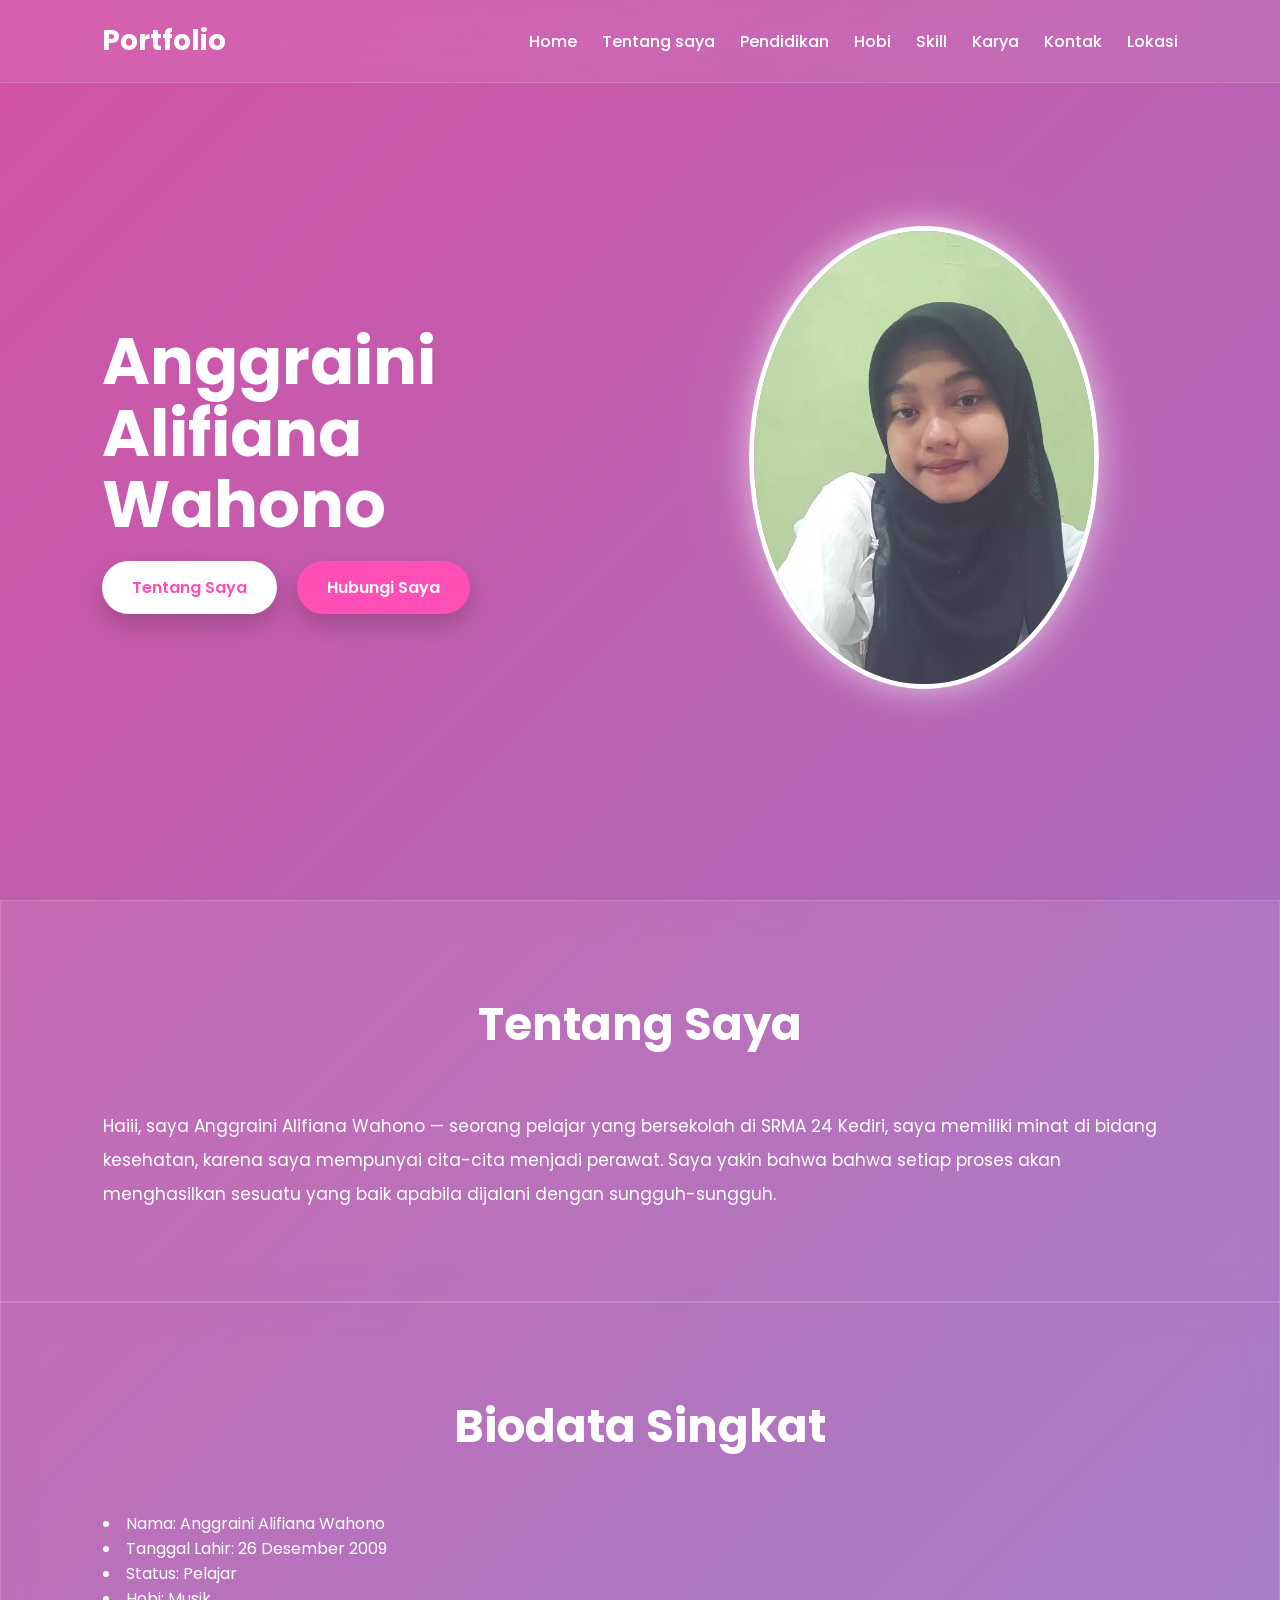
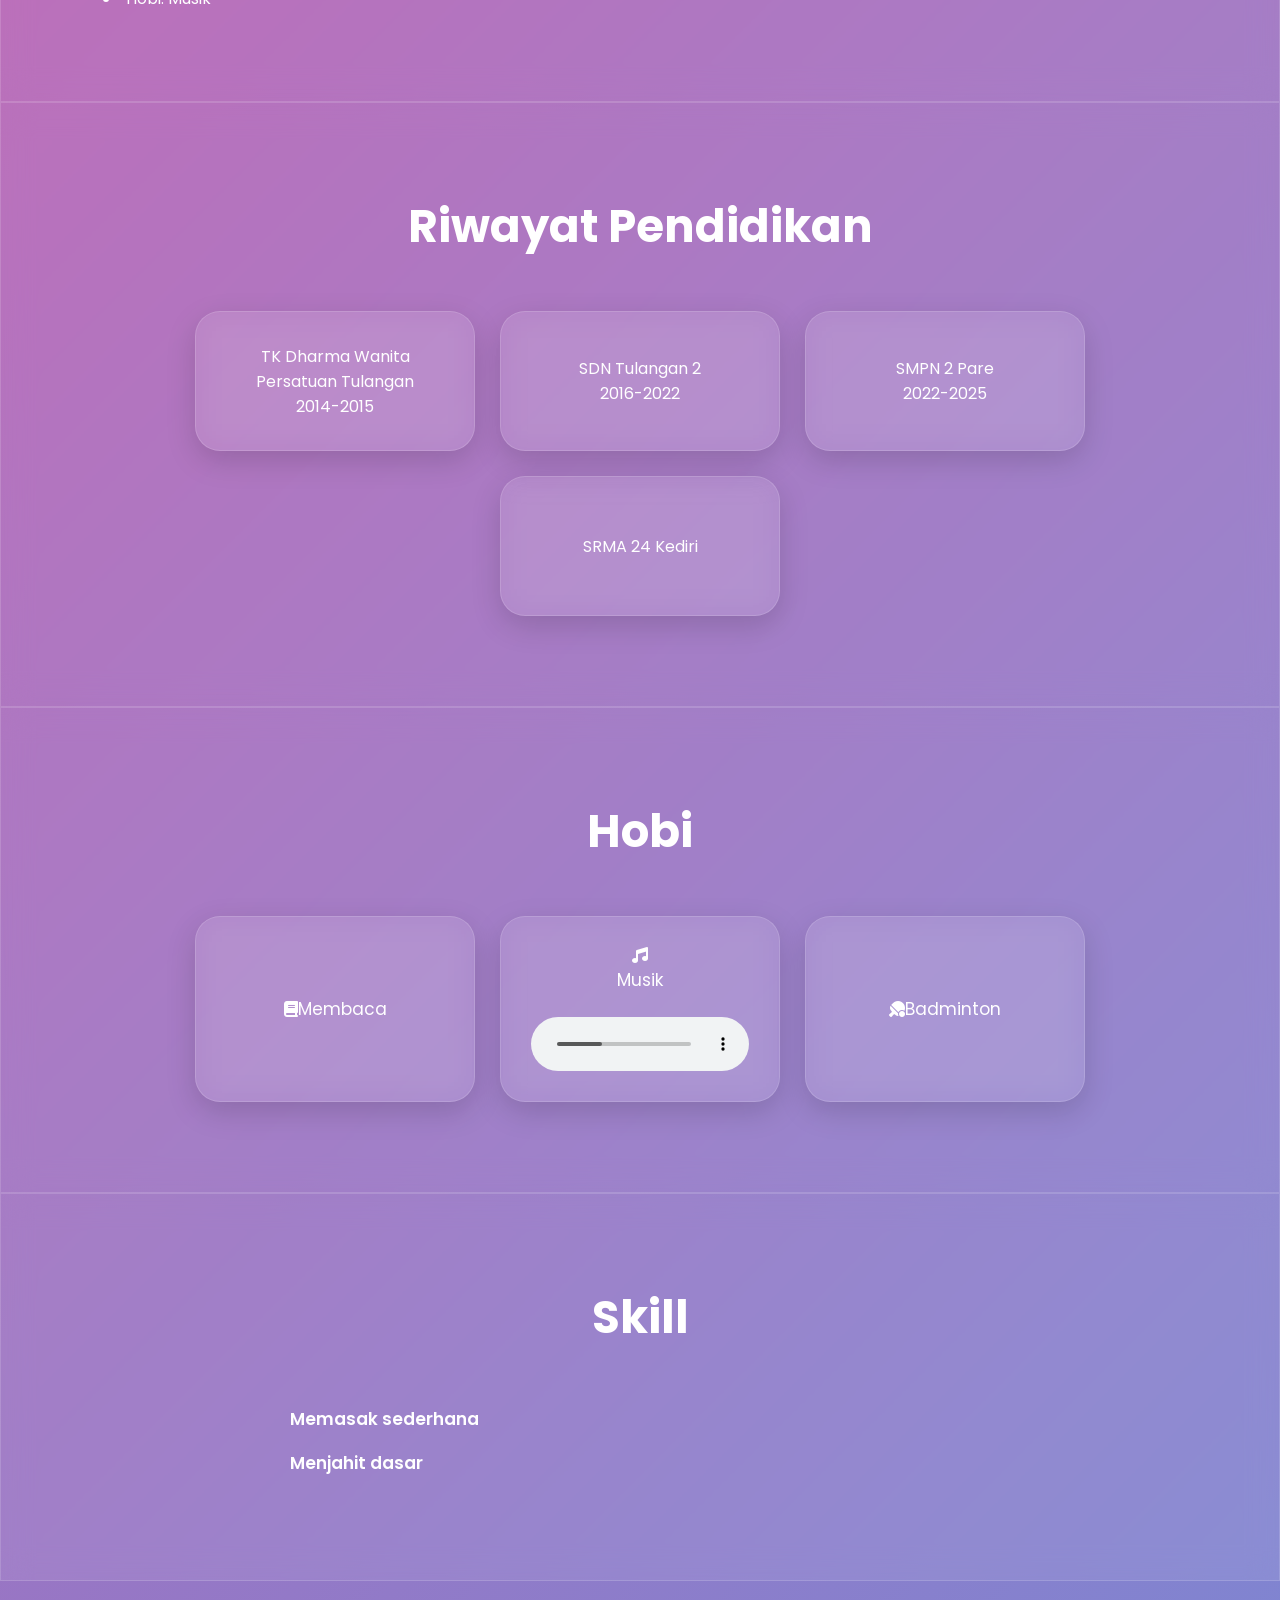
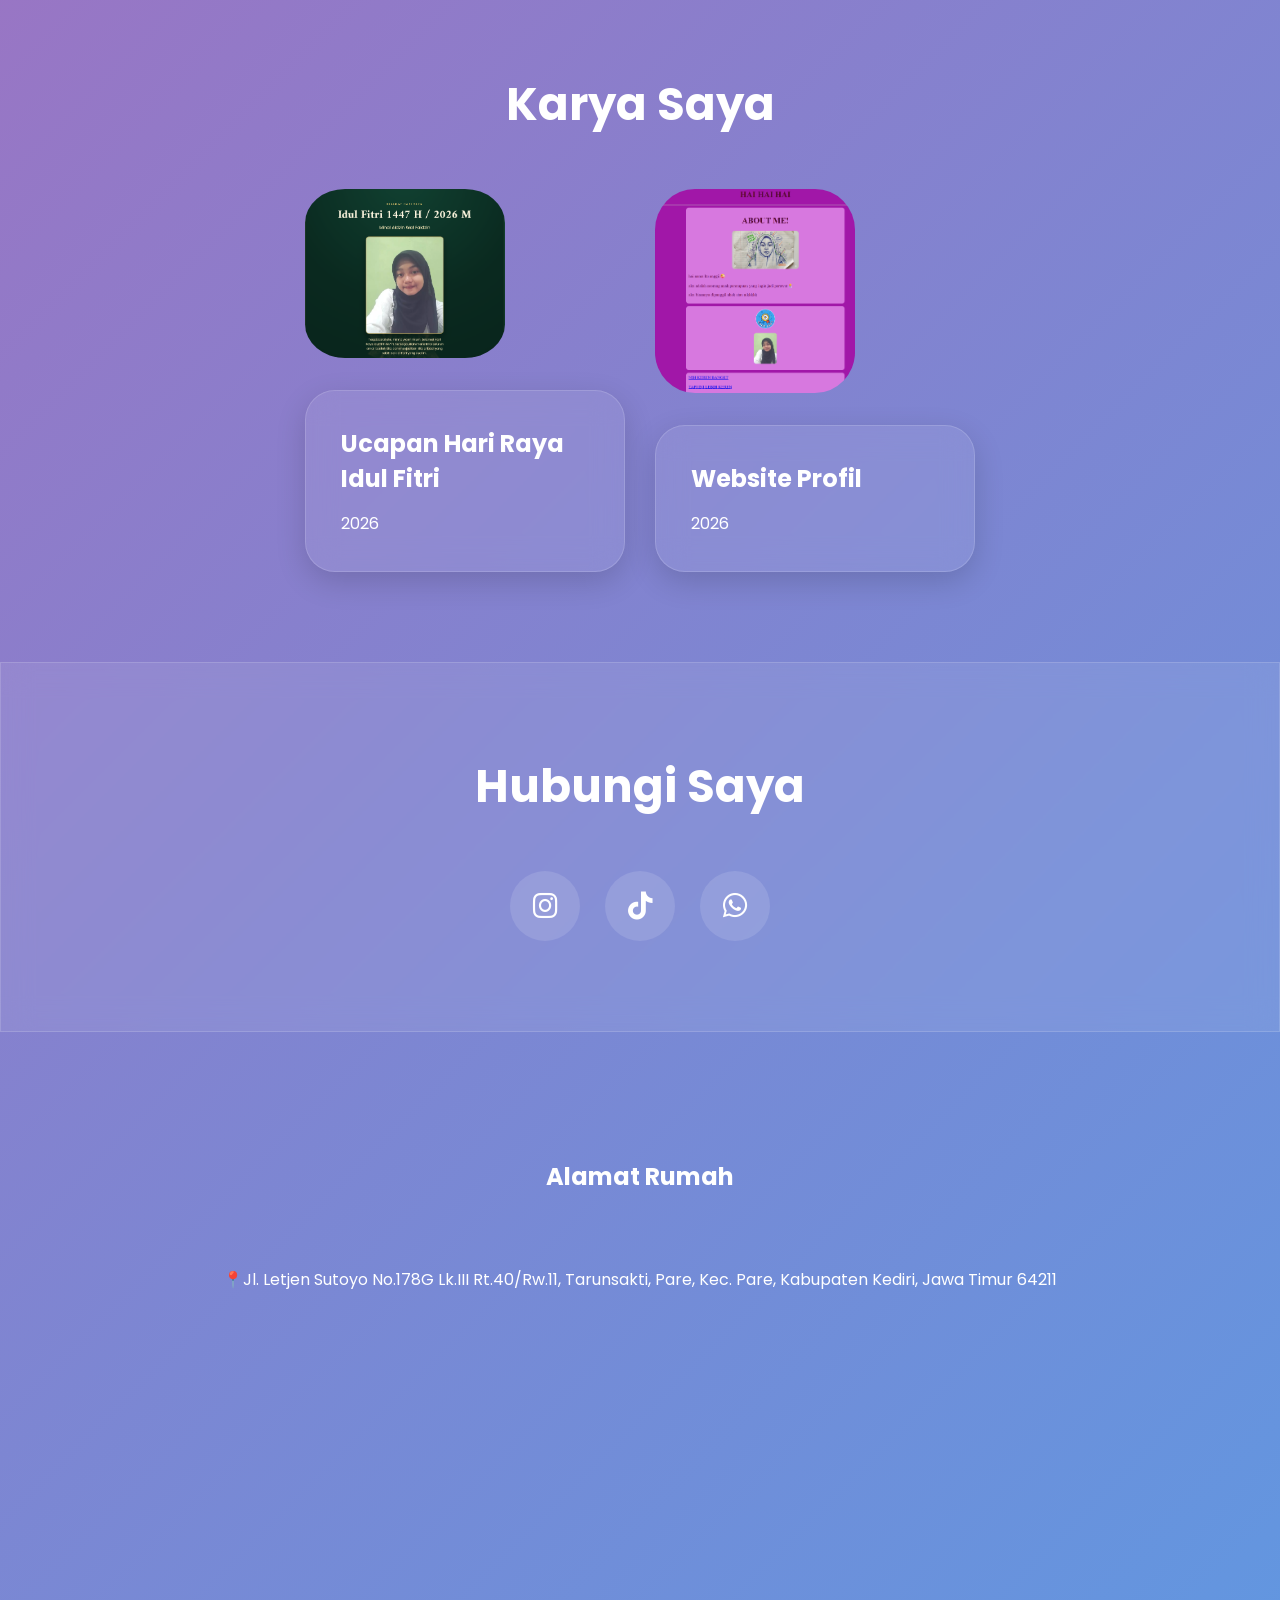
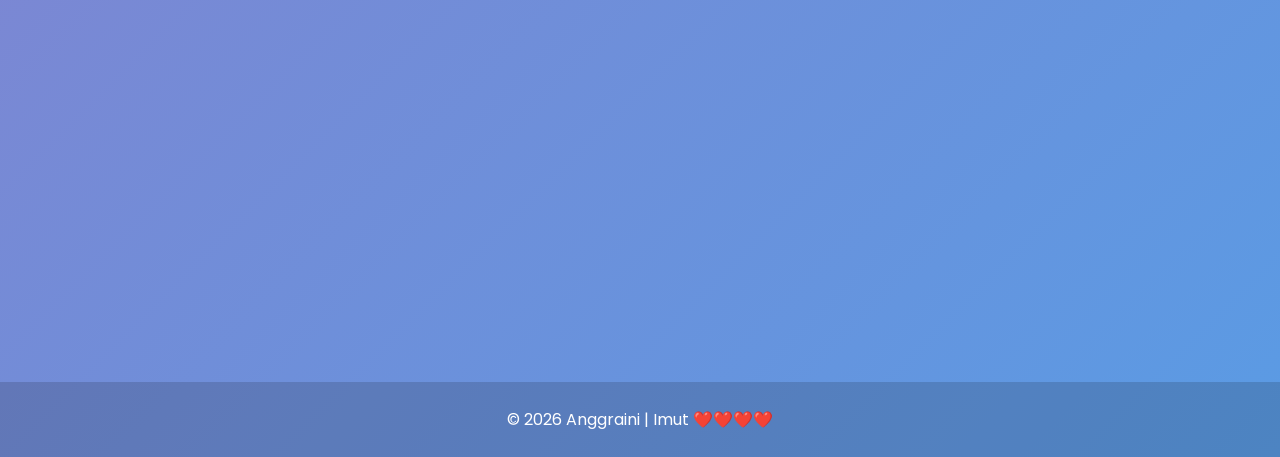
<file: index.html>
<!DOCTYPE html>
<html lang="id">
<head>
    <meta charset="UTF-8">
    <meta name="viewport" content="width=device-width, initial-scale=1.0">
    <title>PortFolio</title>
    <link rel="stylesheet" href="style.css">
    <link rel="stylesheet" href="https://cdnjs.cloudflare.com/ajax/libs/font-awesome/6.5.0/css/all.min.css">
</head>
<body>


    <!--Navbar-->
    <header>
        <nav class="navbar">
        <h2 class="logo">Portfolio</h2>
<ul class="menu">
<li><a href="#home">Home</a></li>
<li><a href="#about">Tentang saya</a></li>
<li><a href="#education">Pendidikan</a></li>
<li><a href="#hobby">Hobi</a></li>
<li><a href="#skill">Skill</a></li>
<li><a href="#karya">Karya</a></li>
<li><a href="#contact">Kontak</a></li>
<li><a href="#location">Lokasi</a></li>
</ul>
</nav>
</header>


  <!--Hero-->
  <section class="hero" id="home">
    <div class="hero-text">
        <h1>Anggraini Alifiana Wahono</h1>
        <div class="btn-group">
            <a href="#about" class="btn">Tentang Saya</a>

            <a href="#contact" class="btn pink">Hubungi Saya</a>
                </div>
            </div>

            <div class="hero-img">
                <img src="foto.webp" alt="foto">
            </div>
            </section>



            <!--Tentang Saya-->
            <section class="section" id="about">
                <h2>Tentang Saya</h2>
                <p> Haiii, saya Anggraini Alifiana Wahono — seorang pelajar yang bersekolah di SRMA 24 Kediri, saya memiliki
                    minat di bidang kesehatan, karena saya mempunyai cita-cita menjadi perawat. 
                    Saya yakin bahwa bahwa setiap proses akan menghasilkan sesuatu yang baik apabila dijalani dengan sungguh-sungguh.
                </p>
            </section>    
            
            <section class="section" id="about">
<h2>Biodata Singkat</h2>
<p> <li>Nama: Anggraini Alifiana Wahono</li>
<li>Tanggal Lahir: 26 Desember 2009</li>
<li>Status: Pelajar</li>
<li>Hobi: Musik</li></p>

            </section>




               <!--Pendidikan-->
            <section class="section bg" id="education">
                <h2>Riwayat Pendidikan</h2>

                <div class="card-box">
                    

<a href="https://maps.google.com/?q=TK+Dharma+Wanita+Persatuan+Tulangan+Sidoarjo"

target="_blank" class="edu-card">
<div class="card">TK Dharma Wanita Persatuan Tulangan<br>2014-2015</br> </div>
</a>
          


<a href="https://www.google.com/maps/search/SDN+Tulangan+2+Sidoarjo"

target="_blank" class="edu-card">
   <div class="card">SDN Tulangan 2 <br>2016-2022</br></div>
</a>

   <a href="https://www.google.com/maps/search/SMPN+2+Pare+Kediri"

target="_blank" class="edu-card">
 <div class="card">SMPN 2 Pare<br>2022-2025 </br></div>
 </a>



<a href="https://maps.google.com/?q=Balai+Pengembangan+Kompetensi+ASN+Pemkab+Kediri"

target="_blank" class="edu-card">
 <div class="card">SRMA 24 Kediri</div>
</a>

                </div>

            </section>



            <!--Hobi-->
            <section class="section" id="hobby">
                <h2>Hobi</h2>
                <div class="card-box">

      <div class="card">
         <i class="fas fa-book"></i>
         <p>Membaca</p>
     </div>
     
   <div class="card musik-card">
<i class="fas fa-music"></i>
        <p>Musik</p>

        <audio controls>
            <source src="lagu.mp3" type="audio/mp3">
        </audio>

    </div>

</a>
    
        <div class="card"> 
             <i class="fas fa-table-tennis-paddle-ball"></i>
            <p>Badminton</p>  
        </div>

    </div>
            </section>



            <section class="section bg" id="skill">
                <h2>Skill</h2>
                <div class="skills">
        <p>Memasak sederhana</p> 
        

        <p>Menjahit dasar</p>
     

    </div>
</section>



<section class="karya" id="karya">
    <h2>Karya Saya</h2>

    <div class="karya-container">
       <a href="https://nggiadev.github.io/"
target="_blank" class="karya-link">
 <img src="ucapan.png" alt="foto">
        <div class="karya-box">
            <h3>Ucapan Hari Raya Idul Fitri</h3>
            <p>2026</p>
        </div></a>



 <a href="https://nggiadev.github.io/profil/"
target="_blank" class="karya-link">
<img src="profil.png" alt="foto">
        <div class="karya-box">
            <h3>Website Profil</h3>
            <p>2026</p>
        </div></a>



    </div>
</section>



<!-- Kontak -->
<section class="section" id="contact">
    <h2>Hubungi Saya</h2>

    <div class="social">
        <a href="https://instagram.com/ang_.gii"><i class="fab fa-instagram"></i>
        </a>


        <a href="https://tiktok.com/anggrain.ii"><i class="fab fa-tiktok"></i>
        </a>

        
        <a href="https://wa.me/6281553935047"><i class="fab fa-whatsapp"></i>
        </a>


    </div>
</section>




<!-- Lokasi -->
<section class="hero" id="location">
  <h2>Alamat Rumah</h2>
  <p>📍Jl. Letjen Sutoyo No.178G Lk.III Rt.40/Rw.11, Tarunsakti, Pare, Kec. Pare, Kabupaten Kediri, Jawa Timur 64211</p>
<iframe src="https://www.google.com/maps/embed?pb=!4v1778900564682!6m8!1m7!1sIxiQHmvo5EaH1aZ9o8HVhg!2m2!1d-7.778596958136667!2d112.2018357022348!3f75.60442336471957!4f-3.51341345125185!5f0.7820865974627469"
 width="600" height="450" style="border:0;" allowfullscreen="" loading="lazy" referrerpolicy="no-referrer-when-downgrade"></iframe>
</section>
<!-- Footer -->
<footer>
    <p>© 2026 Anggraini | Imut ❤️❤️❤️❤️</p>
</footer>

</body>
</html>
</file>
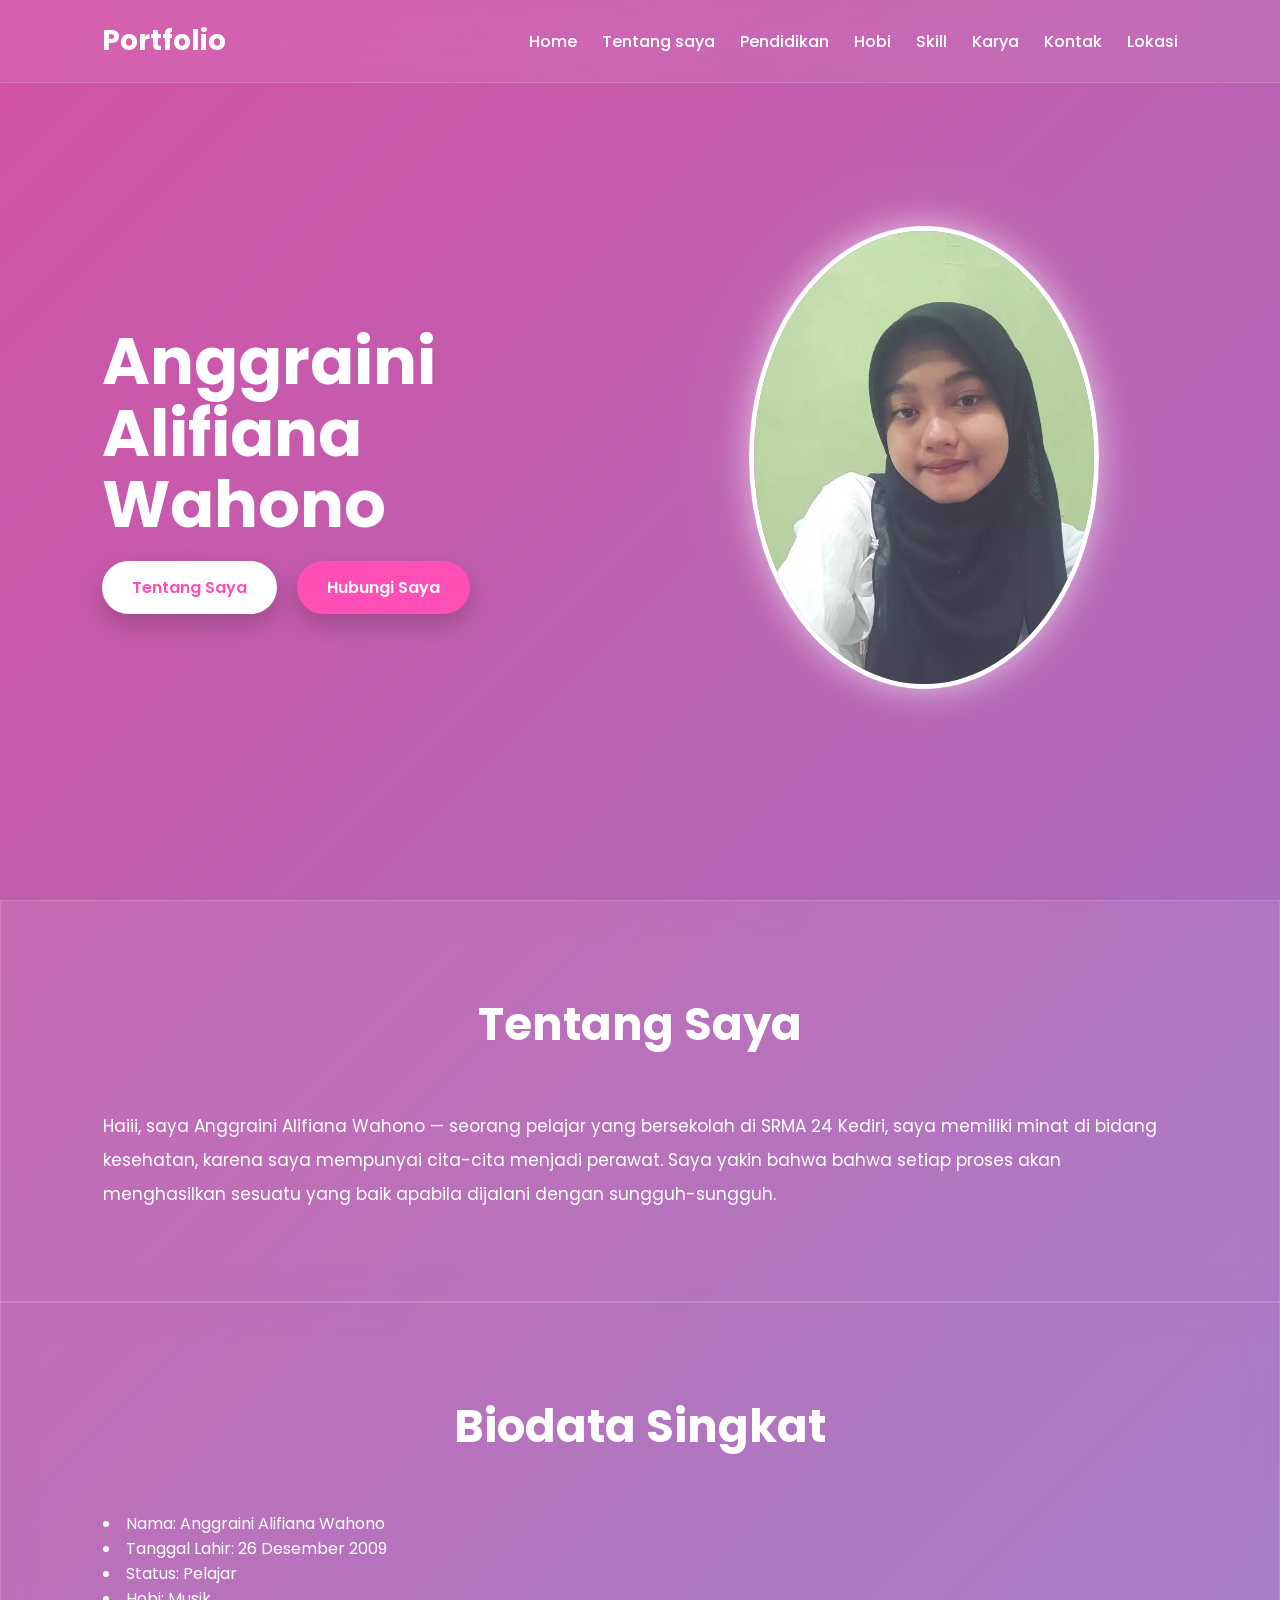
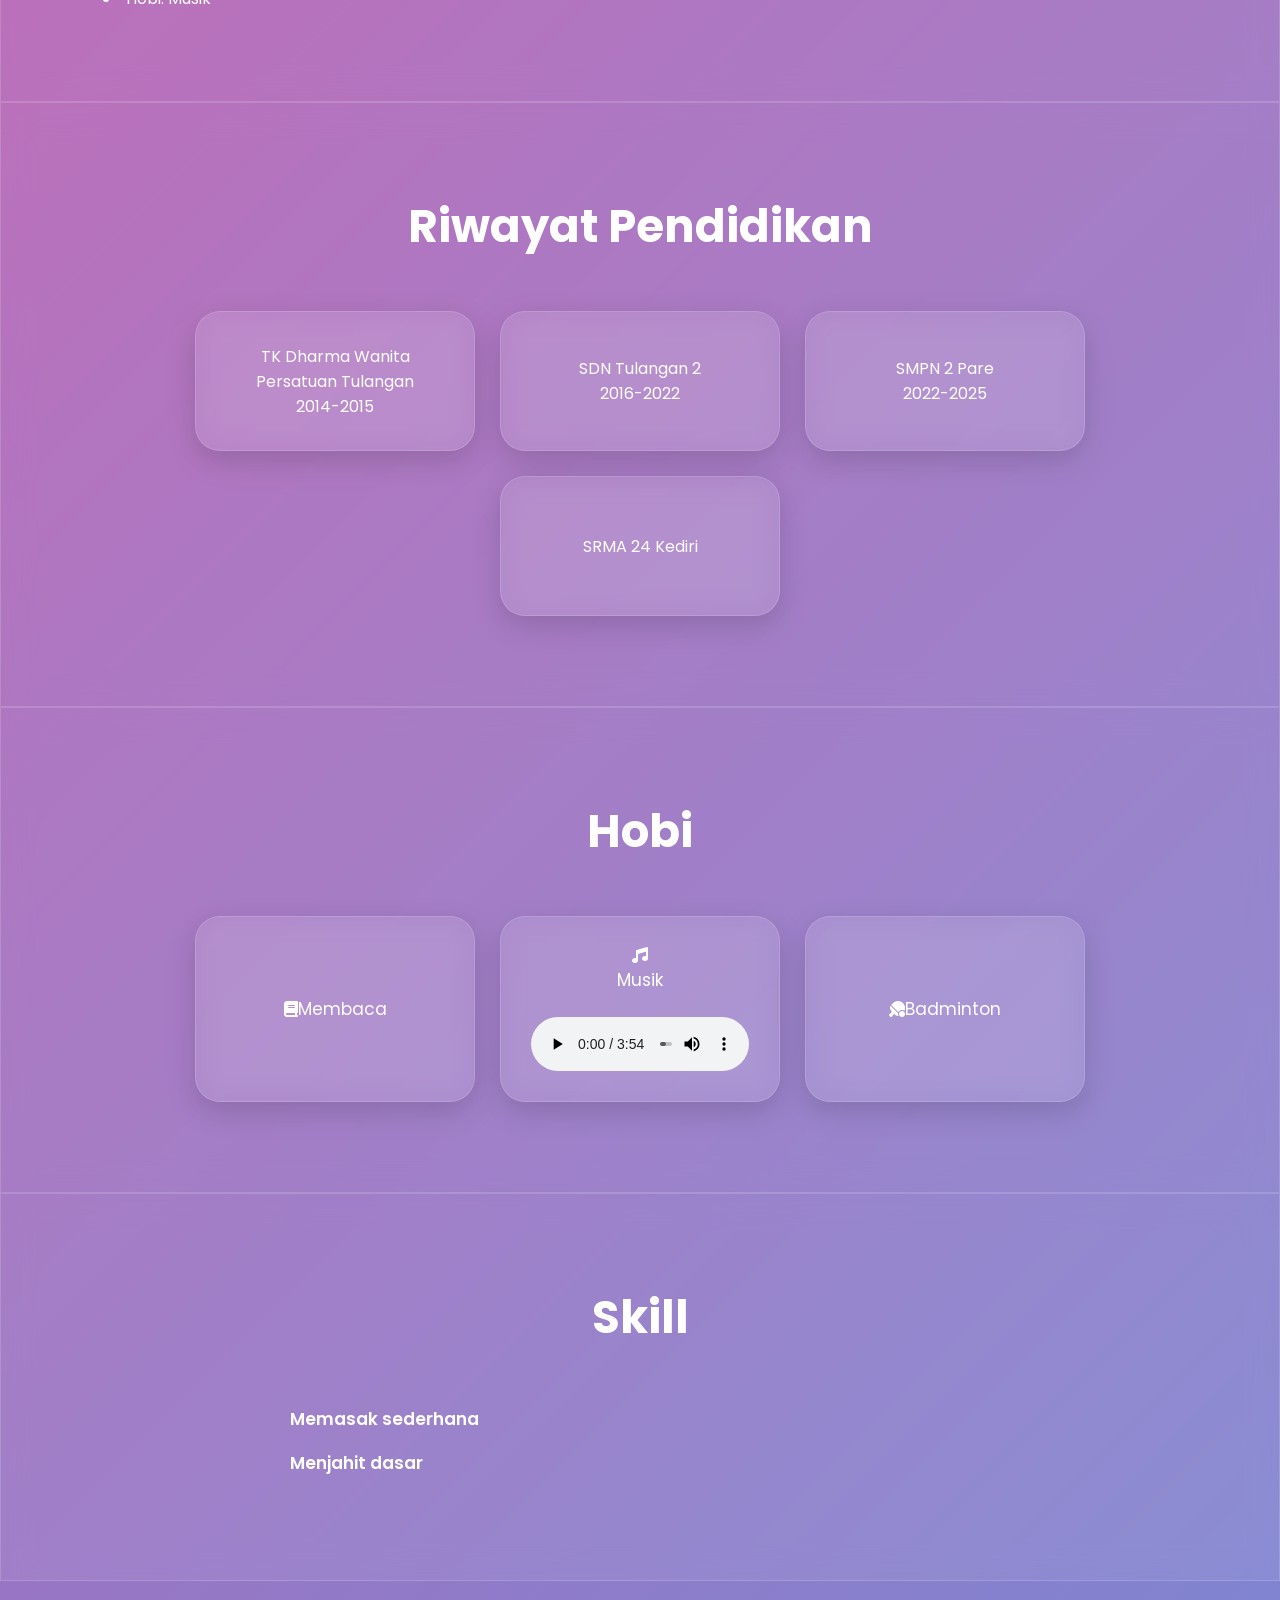
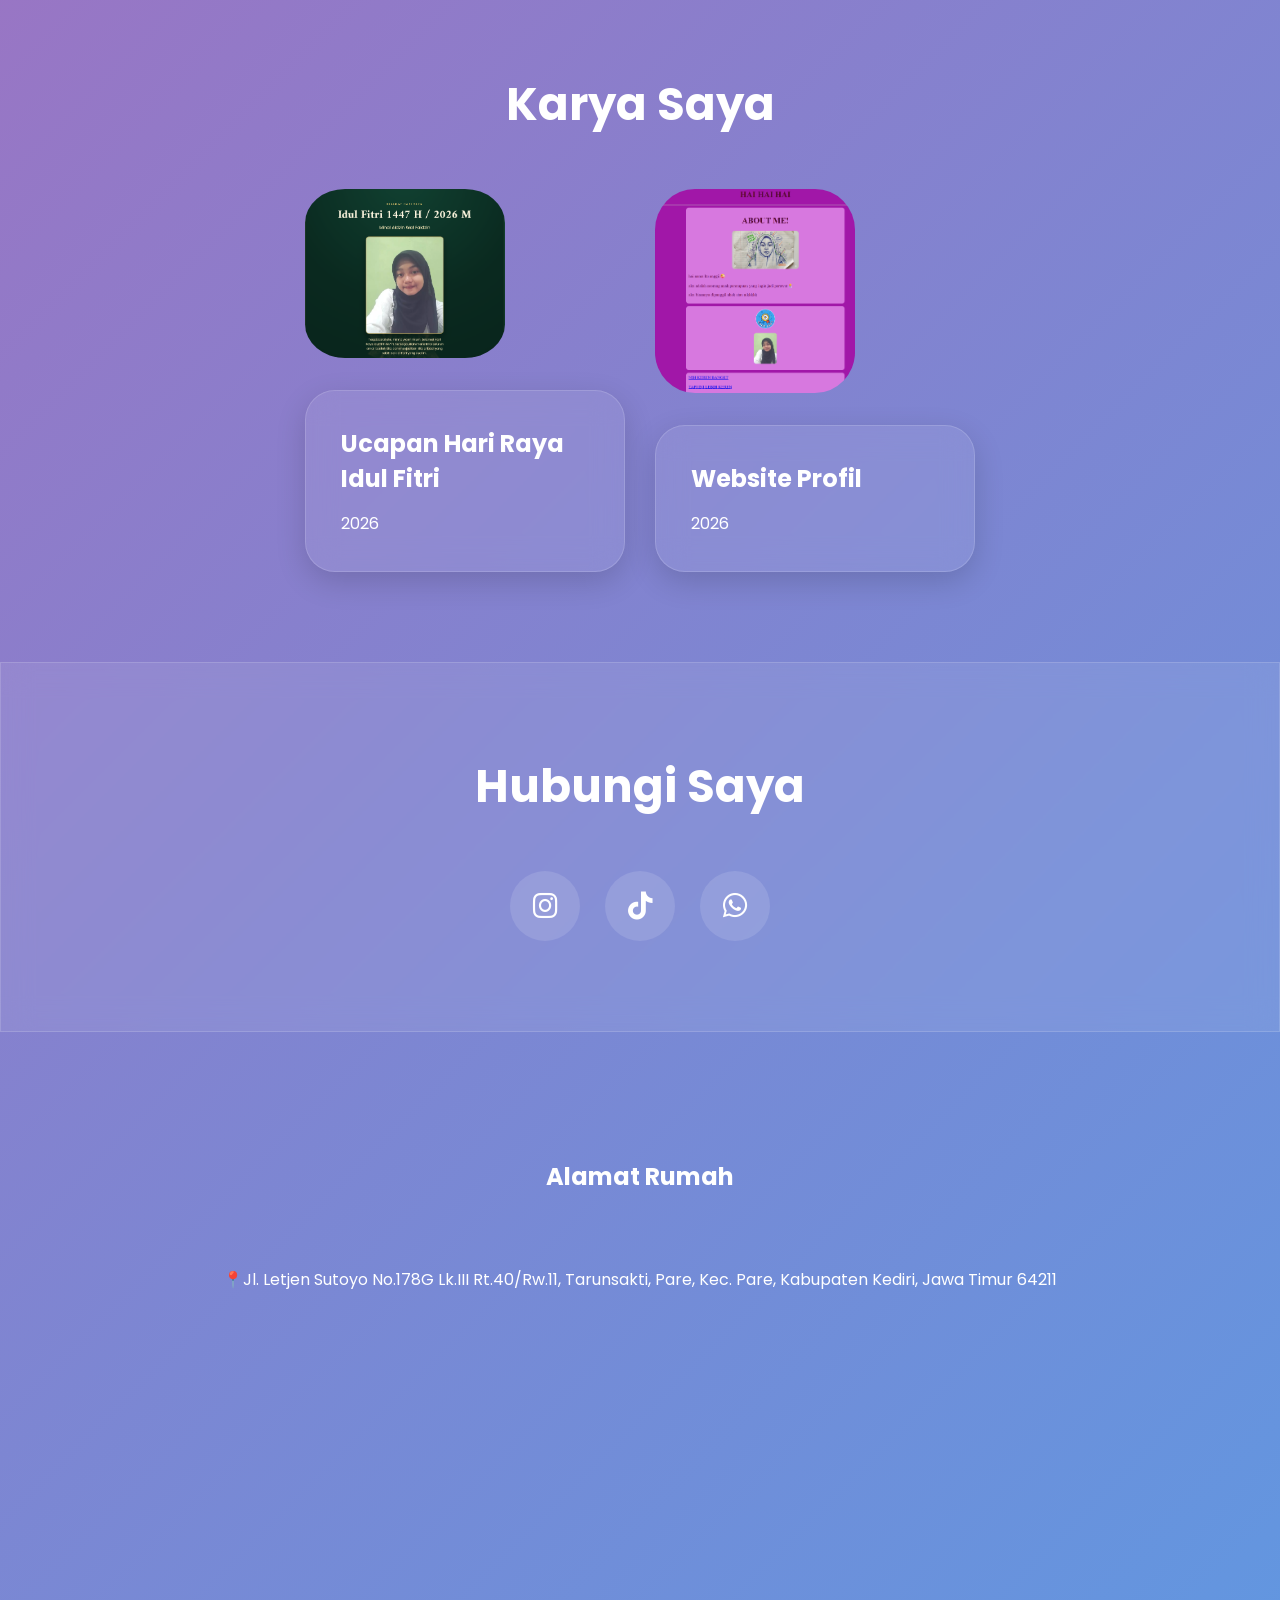
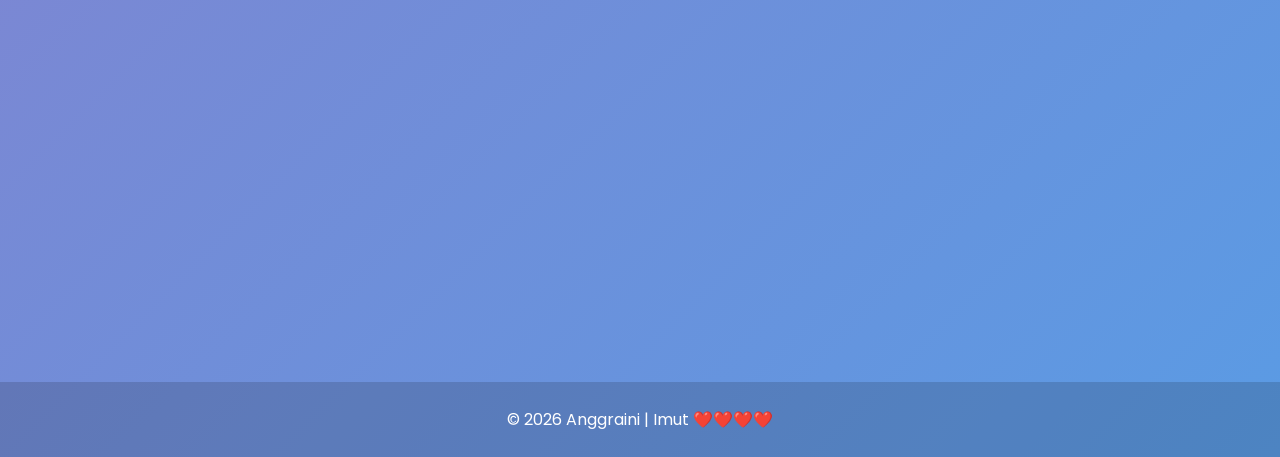
<file: portfolio.new/index.html>
<!DOCTYPE html>
<html lang="id">
<head>
    <meta charset="UTF-8">
    <meta name="viewport" content="width=device-width, initial-scale=1.0">
    <title>PortFolio</title>
    <link rel="stylesheet" href="style.css">
    <link rel="stylesheet" href="https://cdnjs.cloudflare.com/ajax/libs/font-awesome/6.5.0/css/all.min.css">
</head>
<body>


    <!--Navbar-->
    <header>
        <nav class="navbar">
        <h2 class="logo">Portfolio</h2>
<ul class="menu">
<li><a href="#home">Home</a></li>
<li><a href="#about">Tentang saya</a></li>
<li><a href="#education">Pendidikan</a></li>
<li><a href="#hobby">Hobi</a></li>
<li><a href="#skill">Skill</a></li>
<li><a href="#karya">Karya</a></li>
<li><a href="#contact">Kontak</a></li>
<li><a href="#location">Lokasi</a></li>
</ul>
</nav>
</header>


  <!--Hero-->
  <section class="hero" id="home">
    <div class="hero-text">
        <h1>Anggraini Alifiana Wahono</h1>
        <div class="btn-group">
            <a href="#about" class="btn">Tentang Saya</a>

            <a href="#contact" class="btn pink">Hubungi Saya</a>
                </div>
            </div>

            <div class="hero-img">
                <img src="foto.webp" alt="foto">
            </div>
            </section>



            <!--Tentang Saya-->
            <section class="section" id="about">
                <h2>Tentang Saya</h2>
                <p> Haiii, saya Anggraini Alifiana Wahono — seorang pelajar yang bersekolah di SRMA 24 Kediri, saya memiliki
                    minat di bidang kesehatan, karena saya mempunyai cita-cita menjadi perawat. 
                    Saya yakin bahwa bahwa setiap proses akan menghasilkan sesuatu yang baik apabila dijalani dengan sungguh-sungguh.
                </p>
            </section>    
            
            <section class="section" id="about">
<h2>Biodata Singkat</h2>
<p> <li>Nama: Anggraini Alifiana Wahono</li>
<li>Tanggal Lahir: 26 Desember 2009</li>
<li>Status: Pelajar</li>
<li>Hobi: Musik</li></p>

            </section>




               <!--Pendidikan-->
            <section class="section bg" id="education">
                <h2>Riwayat Pendidikan</h2>

                <div class="card-box">
                    

<a href="https://maps.google.com/?q=TK+Dharma+Wanita+Persatuan+Tulangan+Sidoarjo"

target="_blank" class="edu-card">
<div class="card">TK Dharma Wanita Persatuan Tulangan<br>2014-2015</br> </div>
</a>
          


<a href="https://www.google.com/maps/search/SDN+Tulangan+2+Sidoarjo"

target="_blank" class="edu-card">
   <div class="card">SDN Tulangan 2 <br>2016-2022</br></div>
</a>

   <a href="https://www.google.com/maps/search/SMPN+2+Pare+Kediri"

target="_blank" class="edu-card">
 <div class="card">SMPN 2 Pare<br>2022-2025 </br></div>
 </a>



<a href="https://maps.google.com/?q=Balai+Pengembangan+Kompetensi+ASN+Pemkab+Kediri"

target="_blank" class="edu-card">
 <div class="card">SRMA 24 Kediri</div>
</a>

                </div>

            </section>



            <!--Hobi-->
            <section class="section" id="hobby">
                <h2>Hobi</h2>
                <div class="card-box">

      <div class="card">
         <i class="fas fa-book"></i>
         <p>Membaca</p>
     </div>
     
   <div class="card musik-card">
<i class="fas fa-music"></i>
        <p>Musik</p>

        <audio controls>
            <source src="lagu.mp3" type="audio/mp3">
        </audio>

    </div>

</a>
    
        <div class="card"> 
             <i class="fas fa-table-tennis-paddle-ball"></i>
            <p>Badminton</p>  
        </div>

    </div>
            </section>



            <section class="section bg" id="skill">
                <h2>Skill</h2>
                <div class="skills">
        <p>Memasak sederhana</p> 
        

        <p>Menjahit dasar</p>
     

    </div>
</section>



<section class="karya" id="karya">
    <h2>Karya Saya</h2>

    <div class="karya-container">
       <a href="https://nggiadev.github.io/"
target="_blank" class="karya-link">
 <img src="ucapan.png" alt="foto">
        <div class="karya-box">
            <h3>Ucapan Hari Raya Idul Fitri</h3>
            <p>2026</p>
        </div></a>



 <a href="https://nggiadev.github.io/profil/"
target="_blank" class="karya-link">
<img src="profil.png" alt="foto">
        <div class="karya-box">
            <h3>Website Profil</h3>
            <p>2026</p>
        </div></a>



    </div>
</section>



<!-- Kontak -->
<section class="section" id="contact">
    <h2>Hubungi Saya</h2>

    <div class="social">
        <a href="https://instagram.com/ang_.gii"><i class="fab fa-instagram"></i>
        </a>


        <a href="https://tiktok.com/anggrain.ii"><i class="fab fa-tiktok"></i>
        </a>

        
        <a href="https://wa.me/6281553935047"><i class="fab fa-whatsapp"></i>
        </a>


    </div>
</section>




<!-- Lokasi -->
<section class="hero" id="location">
  <h2>Alamat Rumah</h2>
  <p>📍Jl. Letjen Sutoyo No.178G Lk.III Rt.40/Rw.11, Tarunsakti, Pare, Kec. Pare, Kabupaten Kediri, Jawa Timur 64211</p>
<iframe src="https://www.google.com/maps/embed?pb=!4v1778900564682!6m8!1m7!1sIxiQHmvo5EaH1aZ9o8HVhg!2m2!1d-7.778596958136667!2d112.2018357022348!3f75.60442336471957!4f-3.51341345125185!5f0.7820865974627469"
 width="600" height="450" style="border:0;" allowfullscreen="" loading="lazy" referrerpolicy="no-referrer-when-downgrade"></iframe>
</section>
<!-- Footer -->
<footer>
    <p>© 2026 Anggraini | Imut ❤️❤️❤️❤️</p>
</footer>

</body>
</html>
</file>
<file: style.css>
@import url('https://fonts.googleapis.com/css2?family=Poppins:wght@300;400;500;600;700&display=swap');


*{
    margin:0;
    padding:0;
    box-sizing:border-box;
    font-family:'Poppins',sans-serif;
}

html{
    scroll-behavior:smooth;
}

body{
    background:linear-gradient(135deg,#d452a6,#5a9be4);
    color:white;
    overflow-x:hidden;
}

/* SCROLLBAR */

::-webkit-scrollbar{
    width:10px;
}

::-webkit-scrollbar-thumb{
    background:white;
    border-radius:20px;
}

/* NAVBAR */

header{
    position:fixed;
    width:100%;
    top:0;
    z-index:1000;
}

.navbar{
    display:flex;
    justify-content:space-between;
    align-items:center;
    padding:20px 8%;

    background:rgba(255,255,255,0.08);
    backdrop-filter:blur(15px);

    border-bottom:1px solid rgba(255,255,255,0.15);
}

.logo{
    font-size:28px;
    font-weight:700;
}

.menu{
    display:flex;
    gap:25px;
    list-style:none;
    flex-wrap:wrap;
}

.menu a{
    color:white;
    text-decoration:none;
    font-weight:500;
    transition:0.3s;
}

.menu a:hover{
    color:#f45bcb;
}

/* HERO */

.hero{
    min-height:100vh;
    display:flex;
    justify-content:center;
    align-items:center;
    gap:60px;
    padding:120px 8% 80px;
    flex-wrap:wrap;
}

.hero-text{
    flex:1;
    min-width:300px;
    animation:fadeUp 1s ease;
}

.hero-text h1{
    font-size:65px;
    line-height:1.1;
    margin-bottom:20px;
}

.hero-text p{
    font-size:18px;
    line-height:1.8;
    margin-bottom:30px;
}

.hero-img{
    flex:1;
    display:flex;
    justify-content:center;
    animation:fadeUp 1.3s ease;
}

.hero-img img{
    width:350px;
    max-width:100%;
    border-radius:50%;
    border:5px solid white;

    box-shadow:
    0 0 30px rgba(255,255,255,0.5),
    0 0 80px rgba(255,255,255,0.2);
}

/* BUTTON */

.btn-group{
    display:flex;
    gap:20px;
    flex-wrap:wrap;
}

.btn{
    padding:14px 30px;
    border-radius:40px;
    text-decoration:none;
    background:white;
    color:#ff4eb5;
    font-weight:600;

    transition:0.4s;

    box-shadow:0 10px 25px rgba(0,0,0,0.2);
}

.btn:hover{
    transform:translateY(-5px);
}

.btn.pink{
    background:#ff4eb5;
    color:white;
}

/* SECTION */

.section,
.karya{
    padding:90px 8%;
    animation:fadeUp 1s ease;
}

.section h2,
.karya h2{
    text-align:center;
    font-size:45px;
    margin-bottom:50px;
}

/* GLASS EFFECT */

.bg,
.card,
.karya-box,
.section,
.musik-card{
    background:rgba(255,255,255,0.08);
    backdrop-filter:blur(15px);

    border:1px solid rgba(255,255,255,0.15);
}

.section p{
    line-height:2;
    font-size:17px;
}


.card-box{
    display:flex;
    flex-wrap:wrap;
    justify-content:center;
    gap:25px;
}



.card{
    width:280px;
    min-height:140px;

    border-radius:25px;
    padding:30px;

    display:flex;
    justify-content:center;
    align-items:center;
    text-align:center;

    transition:0.4s;

    box-shadow:0 10px 30px rgba(0,0,0,0.15);
}

.card:hover{
    transform:translateY(-10px) scale(1.03);
}

.edu-card{
    text-decoration:none;
    color:white;
}


.musik-card{
    flex-direction:column;
}

audio{
    width:100%;
    margin-top:20px;
}



.skills{
    max-width:700px;
    margin:auto;
}

.skills p{
    margin-bottom:10px;
    font-weight:600;
}

.bar{
    width:100%;
    height:20px;

    background:rgba(255,255,255,0.2);

    border-radius:20px;
    overflow:hidden;

    margin-bottom:25px;
}

.bar span{
    display:block;
    height:100%;

    background:linear-gradient(90deg,#ff71c6,#7ea6ff);

    border-radius:20px;
}



.karya-container{
    display:flex;
    justify-content:center;
    flex-wrap:wrap;
    gap:30px;
}

.karya-link{
    text-decoration:none;
    color:white;
}

.karya-box{
    width:320px;

    padding:35px;
    border-radius:30px;

    transition:0.4s;

    box-shadow:0 10px 30px rgba(0,0,0,0.15);
}

.karya-box:hover{
    transform:translateY(-10px);
}

.karya-box h3{
    margin-bottom:15px;
    font-size:24px;
}

img {width: 200px;
    margin-bottom: 25px;
    border-radius: 20%;
    border: 5px;
}

.social{
    display:flex;
    justify-content:center;
    gap:25px;
    flex-wrap:wrap;
}

.social a{
    width:70px;
    height:70px;

    display:flex;
    justify-content:center;
    align-items:center;

    border-radius:50%;

    font-size:28px;
    color:white;
    text-decoration:none;

    background:rgba(255,255,255,0.12);

    transition:0.4s;
}

.social a:hover{
    background:white;
    color:#ff4eb5;
    transform:translateY(-8px);
}



iframe{
    width:100%;
    border-radius:25px;
    margin-top:30px;
}


footer{
    text-align:center;
    padding:25px;

    background:rgba(0,0,0,0.15);

    margin-top:50px;
}



@keyframes fadeUp{

    from{
        opacity:0;
        transform:translateY(40px);
    }

    to{
        opacity:1;
        transform:translateY(0);
    }

}

/* RESPONSIVE MOBILE */

@media(max-width:768px){

.navbar{
    flex-direction:column;
    gap:20px;
    padding:20px;
}

.logo{
    font-size:22px;
}

.menu{
    justify-content:center;
    gap:15px;
}

.menu a{
    font-size:14px;
}

.hero{
    flex-direction:column-reverse;
    text-align:center;
    padding-top:170px;
}

.hero-text h1{
    font-size:40px;
}

.hero-text p{
    font-size:16px;
}

.hero-img img{
    width:240px;
}

.btn-group{
    justify-content:center;
}

.section,
.karya{
    padding:70px 20px;
}

.section h2,
.karya h2{
    font-size:35px;
}

.card,
.karya-box{
    width:100%;
}

iframe{
    height:300px;
}

.social a{
    width:60px;
    height:60px;
    font-size:24px;
}

}
</file>
<file: portfolio.new/style.css>
@import url('https://fonts.googleapis.com/css2?family=Poppins:wght@300;400;500;600;700&display=swap');


*{
    margin:0;
    padding:0;
    box-sizing:border-box;
    font-family:'Poppins',sans-serif;
}

html{
    scroll-behavior:smooth;
}

body{
    background:linear-gradient(135deg,#d452a6,#5a9be4);
    color:white;
    overflow-x:hidden;
}

/* SCROLLBAR */

::-webkit-scrollbar{
    width:10px;
}

::-webkit-scrollbar-thumb{
    background:white;
    border-radius:20px;
}

/* NAVBAR */

header{
    position:fixed;
    width:100%;
    top:0;
    z-index:1000;
}

.navbar{
    display:flex;
    justify-content:space-between;
    align-items:center;
    padding:20px 8%;

    background:rgba(255,255,255,0.08);
    backdrop-filter:blur(15px);

    border-bottom:1px solid rgba(255,255,255,0.15);
}

.logo{
    font-size:28px;
    font-weight:700;
}

.menu{
    display:flex;
    gap:25px;
    list-style:none;
    flex-wrap:wrap;
}

.menu a{
    color:white;
    text-decoration:none;
    font-weight:500;
    transition:0.3s;
}

.menu a:hover{
    color:#f45bcb;
}

/* HERO */

.hero{
    min-height:100vh;
    display:flex;
    justify-content:center;
    align-items:center;
    gap:60px;
    padding:120px 8% 80px;
    flex-wrap:wrap;
}

.hero-text{
    flex:1;
    min-width:300px;
    animation:fadeUp 1s ease;
}

.hero-text h1{
    font-size:65px;
    line-height:1.1;
    margin-bottom:20px;
}

.hero-text p{
    font-size:18px;
    line-height:1.8;
    margin-bottom:30px;
}

.hero-img{
    flex:1;
    display:flex;
    justify-content:center;
    animation:fadeUp 1.3s ease;
}

.hero-img img{
    width:350px;
    max-width:100%;
    border-radius:50%;
    border:5px solid white;

    box-shadow:
    0 0 30px rgba(255,255,255,0.5),
    0 0 80px rgba(255,255,255,0.2);
}

/* BUTTON */

.btn-group{
    display:flex;
    gap:20px;
    flex-wrap:wrap;
}

.btn{
    padding:14px 30px;
    border-radius:40px;
    text-decoration:none;
    background:white;
    color:#ff4eb5;
    font-weight:600;

    transition:0.4s;

    box-shadow:0 10px 25px rgba(0,0,0,0.2);
}

.btn:hover{
    transform:translateY(-5px);
}

.btn.pink{
    background:#ff4eb5;
    color:white;
}

/* SECTION */

.section,
.karya{
    padding:90px 8%;
    animation:fadeUp 1s ease;
}

.section h2,
.karya h2{
    text-align:center;
    font-size:45px;
    margin-bottom:50px;
}

/* GLASS EFFECT */

.bg,
.card,
.karya-box,
.section,
.musik-card{
    background:rgba(255,255,255,0.08);
    backdrop-filter:blur(15px);

    border:1px solid rgba(255,255,255,0.15);
}

.section p{
    line-height:2;
    font-size:17px;
}


.card-box{
    display:flex;
    flex-wrap:wrap;
    justify-content:center;
    gap:25px;
}



.card{
    width:280px;
    min-height:140px;

    border-radius:25px;
    padding:30px;

    display:flex;
    justify-content:center;
    align-items:center;
    text-align:center;

    transition:0.4s;

    box-shadow:0 10px 30px rgba(0,0,0,0.15);
}

.card:hover{
    transform:translateY(-10px) scale(1.03);
}

.edu-card{
    text-decoration:none;
    color:white;
}


.musik-card{
    flex-direction:column;
}

audio{
    width:100%;
    margin-top:20px;
}



.skills{
    max-width:700px;
    margin:auto;
}

.skills p{
    margin-bottom:10px;
    font-weight:600;
}

.bar{
    width:100%;
    height:20px;

    background:rgba(255,255,255,0.2);

    border-radius:20px;
    overflow:hidden;

    margin-bottom:25px;
}

.bar span{
    display:block;
    height:100%;

    background:linear-gradient(90deg,#ff71c6,#7ea6ff);

    border-radius:20px;
}



.karya-container{
    display:flex;
    justify-content:center;
    flex-wrap:wrap;
    gap:30px;
}

.karya-link{
    text-decoration:none;
    color:white;
}

.karya-box{
    width:320px;

    padding:35px;
    border-radius:30px;

    transition:0.4s;

    box-shadow:0 10px 30px rgba(0,0,0,0.15);
}

.karya-box:hover{
    transform:translateY(-10px);
}

.karya-box h3{
    margin-bottom:15px;
    font-size:24px;
}

img {width: 200px;
    margin-bottom: 25px;
    border-radius: 20%;
    border: 5px;
}

.social{
    display:flex;
    justify-content:center;
    gap:25px;
    flex-wrap:wrap;
}

.social a{
    width:70px;
    height:70px;

    display:flex;
    justify-content:center;
    align-items:center;

    border-radius:50%;

    font-size:28px;
    color:white;
    text-decoration:none;

    background:rgba(255,255,255,0.12);

    transition:0.4s;
}

.social a:hover{
    background:white;
    color:#ff4eb5;
    transform:translateY(-8px);
}



iframe{
    width:100%;
    border-radius:25px;
    margin-top:30px;
}


footer{
    text-align:center;
    padding:25px;

    background:rgba(0,0,0,0.15);

    margin-top:50px;
}



@keyframes fadeUp{

    from{
        opacity:0;
        transform:translateY(40px);
    }

    to{
        opacity:1;
        transform:translateY(0);
    }

}

/* RESPONSIVE MOBILE */

@media(max-width:768px){

.navbar{
    flex-direction:column;
    gap:20px;
    padding:20px;
}

.logo{
    font-size:22px;
}

.menu{
    justify-content:center;
    gap:15px;
}

.menu a{
    font-size:14px;
}

.hero{
    flex-direction:column-reverse;
    text-align:center;
    padding-top:170px;
}

.hero-text h1{
    font-size:40px;
}

.hero-text p{
    font-size:16px;
}

.hero-img img{
    width:240px;
}

.btn-group{
    justify-content:center;
}

.section,
.karya{
    padding:70px 20px;
}

.section h2,
.karya h2{
    font-size:35px;
}

.card,
.karya-box{
    width:100%;
}

iframe{
    height:300px;
}

.social a{
    width:60px;
    height:60px;
    font-size:24px;
}

}
</file>
